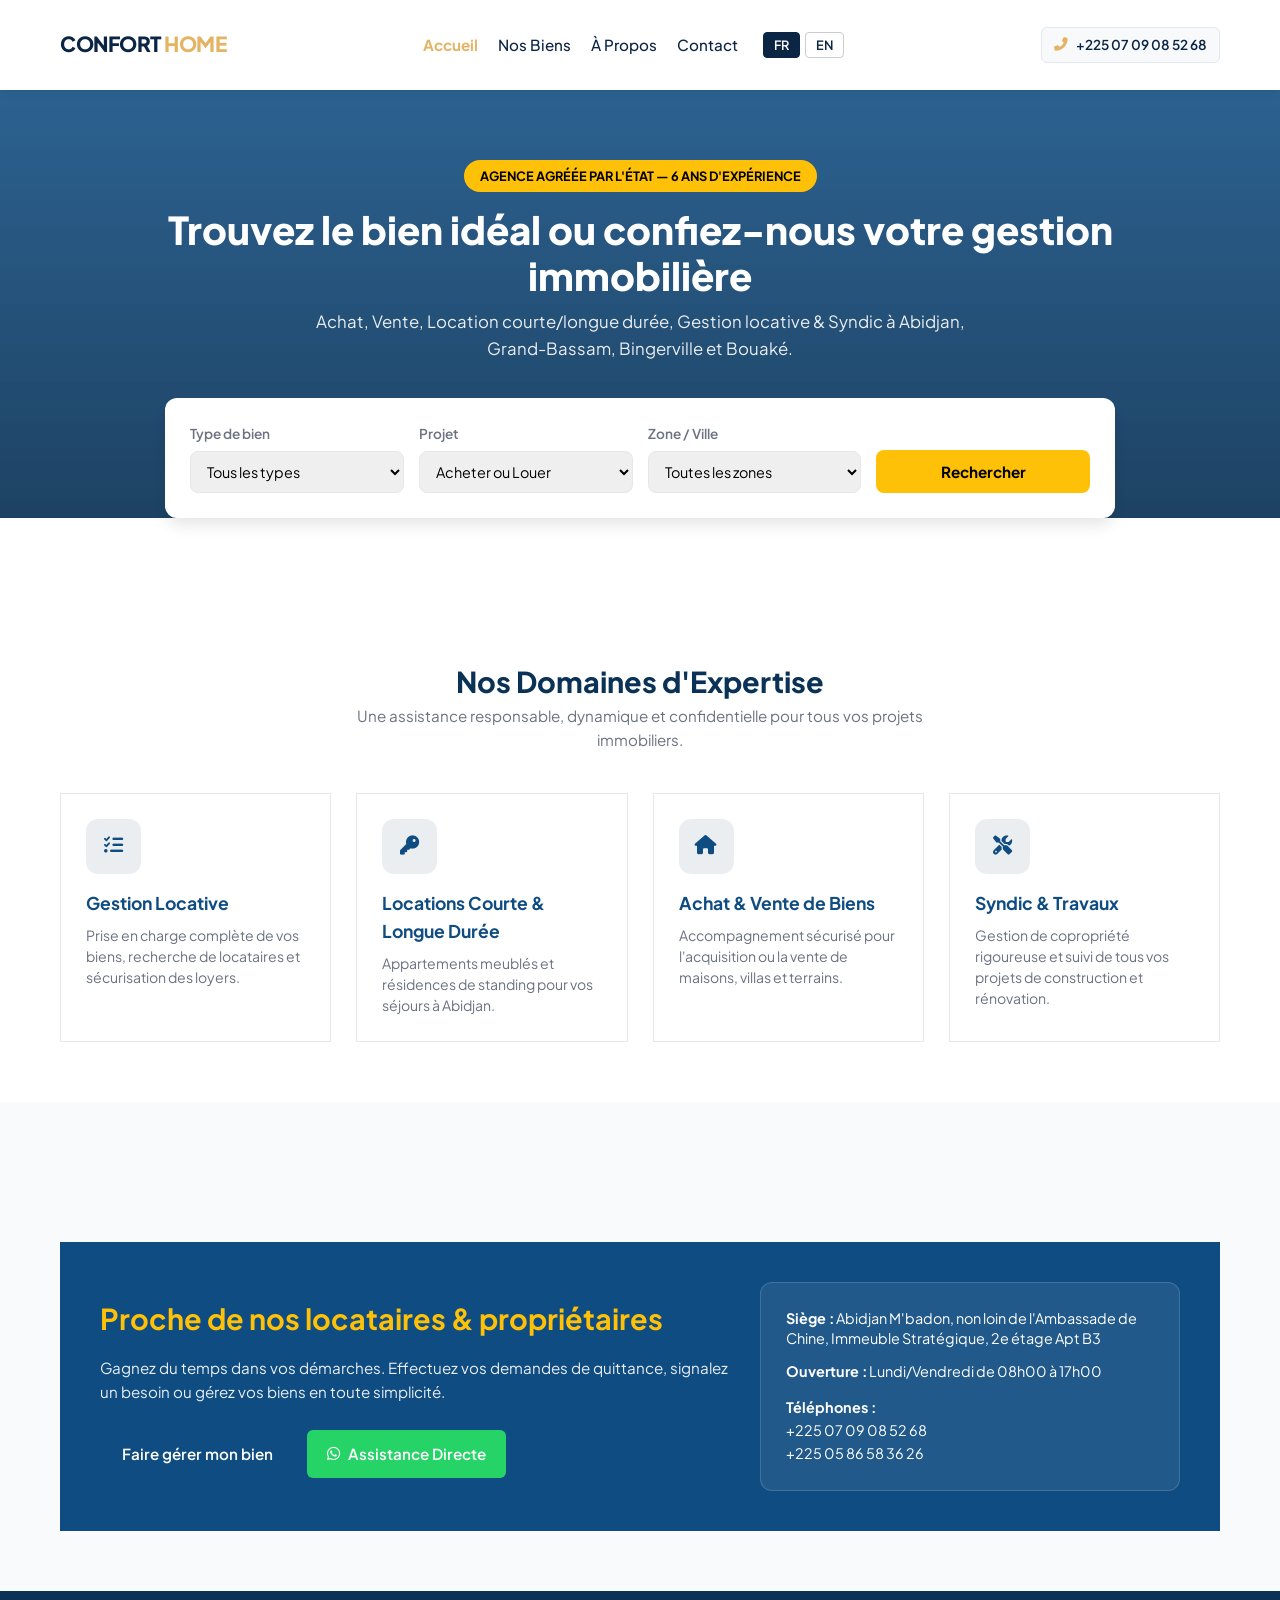
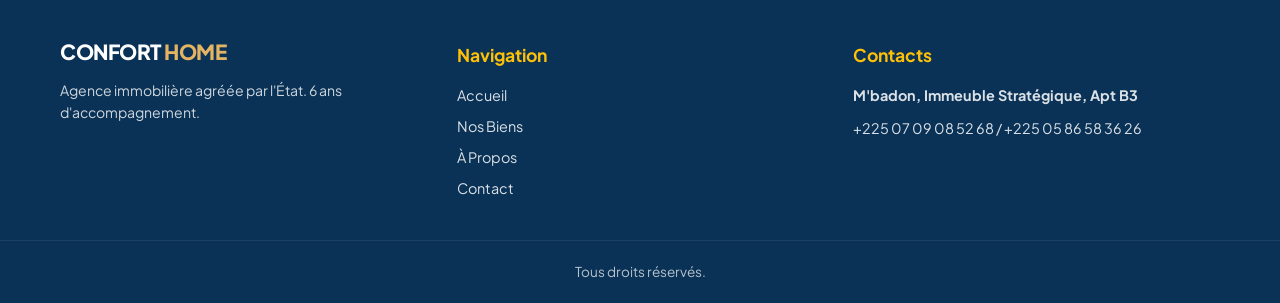
<file: index.html>
<!DOCTYPE html>
<html lang="fr">
<head>
    <meta charset="UTF-8">
    <meta name="viewport" content="width=device-width, initial-scale=1.0">
    <title>CONFORT HOME | Agence Immobilière Agréée par l'État à Abidjan</title>
    
    <!-- Google Fonts -->
    <link rel="preconnect" href="https://fonts.googleapis.com">
    <link rel="preconnect" href="https://fonts.gstatic.com" crossorigin>
    <link href="https://fonts.googleapis.com/css2?family=Plus+Jakarta+Sans:wght@400;500;600;700&display=swap" rel="stylesheet">
    
    <!-- Font Awesome Icons -->
    <link rel="stylesheet" href="https://cdnjs.cloudflare.com/ajax/libs/font-awesome/6.4.0/css/all.min.css">
    
    <!-- Styles CSS -->
    <link rel="stylesheet" href="style.css">
    
</head>
<body>


    <!-- NAVIGATION (HEADER) -->
    
    <header class="navbar">
    <div class="container nav-container">
        <!-- Logo -->
        <a href="index.html" class="logo">
            <span class="logo-blue">CONFORT</span> 
            <span class="logo-yellow">HOME</span>
        </a>

        <!-- Menu de navigation (Liens + Sélecteur de langue groupés pour mobile) -->
        <nav class="nav-menu" id="navMenu">
            <ul class="nav-links">
                <li><a href="index.html" data-i18n="nav-accueil" class="active">Accueil</a></li>
                <li><a href="biens.html" data-i18n="nav-biens">Nos Biens</a></li>
                <li><a href="A propos.html" data-i18n="nav-apropos">À Propos</a></li>
                <li><a href="contact.html" data-i18n="nav-contact">Contact</a></li>
            </ul>

            <!-- Sélecteur de langue intégré proprement dans le menu mobile -->
            <div class="lang-container">
                <button id="btn-fr" class="btn-lang active">FR</button>
                <button id="btn-en" class="btn-lang">EN</button>
            </div>
        </nav>

        <!-- Actions de droite (Téléphone + Bouton Hamburger) -->
        <div class="nav-actions">
            <a href="tel:+2250709085268" class="btn btn-phone" title="Appeler l'agence">
                <i class="fas fa-phone-alt"></i>
                <span class="phone-text">+225 07 09 08 52 68</span>
            </a>
            <button class="mobile-toggle" aria-label="Menu Mobile">
    <i class="fas fa-bars"></i>
</button>
        </div>
    </div>
</header>
    
    <!-- HERO SECTION  -->
    
    <section class="hero">
        <div class="container hero-content">
            <span class="badge-hero" data-i18n="hero-badge"><i class="fas fa-check-circle"></i> Agence Agréée par l'État — 6 ans d'expérience</span>
            
            <h1 data-i18n="hero-title">Trouvez le bien idéal ou confiez-nous votre gestion immobilière</h1>
            <p data-i18n="hero-subtitle">Achat, Vente, Location courte/longue durée, Gestion locative & Syndic à Abidjan, Grand-Bassam, Bingerville et Bouaké.</p>

            <!-- BARRE DE RECHERCHE -->
            <div class="search-box">
                <form action="biens.html" method="GET" class="search-form">
                    <div class="form-group">
                        <label for="search-type" data-i18n="search-type-label">Type de bien</label>
                        <select id="search-type" name="type">
                            <option value="" data-i18n="opt-all-types">Tous les types</option>
                            <option value="appartement" data-i18n="opt-apt">Appartement</option>
                            <option value="villa" data-i18n="opt-villa">Villa / Maison</option>
                            <option value="terrain" data-i18n="opt-terrain">Terrain</option>
                            <option value="bureau" data-i18n="opt-bureau">Bureau / Local commercial</option>
                        </select>
                    </div>

                    <div class="form-group">
                        <label for="search-status" data-i18n="search-status-label">Projet</label>
                        <select id="search-status" name="status">
                            <option value="" data-i18n="opt-buy-rent">Acheter ou Louer</option>
                            <option value="vente" data-i18n="opt-sale">Achat (Vente)</option>
                            <option value="location" data-i18n="opt-rent">Location</option>
                        </select>
                    </div>

                    <div class="form-group">
                        <label for="search-commune" data-i18n="search-zone-label">Zone / Ville</label>
                        <select id="search-commune" name="commune">
                            <option value="" data-i18n="opt-all-zones">Toutes les zones</option>
                            <option value="Cocody">Cocody</option>
                            <option value="Bingerville">Bingerville</option>
                            <option value="Grand-Bassam">Grand-Bassam</option>
                            <option value="Marcory">Marcory</option>
                            <option value="Bouaké">Bouaké</option>
                        </select>
                    </div>

                    <button type="submit" class="btn btn-primary btn-search" data-i18n="btn-search">
                        <i class="fas fa-search"></i> Rechercher
                    </button>
                </form>
            </div>
        </div>
    </section>

   
    <!-- SERVICES  -->
    
    <section class="section">
        <div class="container">
            <div style="text-align: center; max-width: 650px; margin: 0 auto 40px auto;">
                <h2 style="color: var(--primary-blue-dark); font-size: 1.8rem; font-weight: 750;" data-i18n="services-title">Nos Domaines d'Expertise</h2>
                <p style="color: var(--text-muted); font-size: 0.95rem;" data-i18n="services-subtitle">Une assistance responsable, dynamique et confidentielle pour tous vos projets immobiliers.</p>
            </div>

            <div style="display: grid; grid-template-columns: repeat(auto-fit, minmax(260px, 1fr)); gap: 25px;">
                <!-- Service 1 -->
                <div style="background: white; padding: 25px; border-radius: var(--border-radius); border: 1px solid var(--border-color);">
                    <div style="width: 55px; height: 55px; background: rgba(10, 37, 64, 0.08); color: var(--primary-blue); display: flex; align-items: center; justify-content: center; border-radius: 12px; margin-bottom: 15px; font-size: 1.2rem;">
                        <i class="fas fa-tasks"></i>
                    </div>
                    <h3 style="color: var(--primary-blue); font-size: 1.1rem; margin-bottom: 8px;" data-i18n="serv-1-title">Gestion Locative</h3>
                    <p style="color: var(--text-muted); font-size: 0.88rem; line-height: 1.5;" data-i18n="serv-1-desc">Prise en charge complète de vos biens, recherche de locataires et sécurisation des loyers.</p>
                </div>

                <!-- Service 2 -->
                <div style="background: white; padding: 25px; border-radius: var(--border-radius); border: 1px solid var(--border-color);">
                    <div style="width: 55px; height: 55px; background: rgba(10, 37, 64, 0.08); color: var(--primary-blue); display: flex; align-items: center; justify-content: center; border-radius: 12px; margin-bottom: 15px; font-size: 1.2rem;">
                        <i class="fas fa-key"></i>
                    </div>
                    <h3 style="color: var(--primary-blue); font-size: 1.1rem; margin-bottom: 8px;" data-i18n="serv-2-title">Locations Courte & Longue Durée</h3>
                    <p style="color: var(--text-muted); font-size: 0.88rem; line-height: 1.5;" data-i18n="serv-2-desc">Appartements meublés et résidences de standing pour vos séjours à Abidjan.</p>
                </div>

                <!-- Service 3 -->
                <div style="background: white; padding: 25px; border-radius: var(--border-radius); border: 1px solid var(--border-color);">
                    <div style="width: 55px; height: 55px; background: rgba(10, 37, 64, 0.08); color: var(--primary-blue); display: flex; align-items: center; justify-content: center; border-radius: 12px; margin-bottom: 15px; font-size: 1.2rem;">
                        <i class="fas fa-home"></i>
                    </div>
                    <h3 style="color: var(--primary-blue); font-size: 1.1rem; margin-bottom: 8px;" data-i18n="serv-3-title">Achat & Vente de Biens</h3>
                    <p style="color: var(--text-muted); font-size: 0.88rem; line-height: 1.5;" data-i18n="serv-3-desc">Accompagnement sécurisé pour l'acquisition ou la vente de maisons, villas et terrains.</p>
                </div>

                <!-- Service 4 -->
                <div style="background: white; padding: 25px; border-radius: var(--border-radius); border: 1px solid var(--border-color);">
                    <div style="width: 55px; height: 55px; background: rgba(10, 37, 64, 0.08); color: var(--primary-blue); display: flex; align-items: center; justify-content: center; border-radius: 12px; margin-bottom: 15px; font-size: 1.2rem;">
                        <i class="fas fa-tools"></i>
                    </div>
                    <h3 style="color: var(--primary-blue); font-size: 1.1rem; margin-bottom: 8px;" data-i18n="serv-4-title">Syndic & Travaux</h3>
                    <p style="color: var(--text-muted); font-size: 0.88rem; line-height: 1.5;" data-i18n="serv-4-desc">Gestion de copropriété rigoureuse et suivi de tous vos projets de construction et rénovation.</p>
                </div>
            </div>
        </div>
    </section>

    
    <!-- ESPACE GESTION / QUITTANCE -->
    
    <section class="section" style="background: #f8fafc;">
        <div class="container">
            <div class="gestion-grid-box" style="background: var(--primary-blue); color: white; padding: 40px; border-radius: var(--border-radius);">
                <!-- Colonne de gauche -->
                <div>
                    <h2 style="color: var(--accent-yellow); font-size: 1.8rem; margin-bottom: 15px;" data-i18n="gestion-title">Proche de nos locataires & propriétaires</h2>
                    <p style="opacity: 0.9; font-size: 0.95rem; line-height: 1.6; margin-bottom: 25px;" data-i18n="gestion-desc">Gagnez du temps dans vos démarches. Effectuez vos demandes de quittance, signalez un besoin ou gérez vos biens en toute simplicité.</p>
                    
                    <div style="display: flex; gap: 12px; flex-wrap: wrap;">
                        <a href="contact.html" class="btn btn-primary" data-i18n="btn-gestion">Faire gérer mon bien</a>
                        <a href="https://wa.me/2250709085268" target="_blank" class="btn btn-whatsapp" style="background: #25d366; color: white; display: flex; align-items: center; gap: 8px; padding: 10px 20px; border-radius: 6px; text-decoration: none; font-weight: 600;">
                            <i class="fab fa-whatsapp"></i> <span data-i18n="btn-whatsapp">Assistance Directe</span>
                        </a>
                    </div>
                </div>

                <!-- Colonne de droite -->
                <div style="background: rgba(255, 255, 255, 0.08); padding: 25px; border-radius: 12px; border: 1px solid rgba(255, 255, 255, 0.15);">
                    <p style="font-size: 0.9rem; margin-bottom: 12px; line-height: 1.4;">
                        <strong data-i18n="info-siege-label">Siège :</strong> <span data-i18n="info-siege-val">Abidjan M'badon, non loin de l'Ambassade de Chine, Immeuble Stratégique, 2e étage Apt B3</span>
                    </p>
                    <p style="font-size: 0.9rem; margin-bottom: 12px;">
                        <strong data-i18n="info-horaires-label">Ouverture :</strong> <span data-i18n="info-horaires-val">Lundi/Vendredi de 08h00 à 17h00</span>
                    </p>
                    <p style="font-size: 0.9rem;">
                        <strong data-i18n="info-phones-label">Téléphones :</strong><br>
                        +225 07 09 08 52 68<br>
                        +225 05 86 58 36 26
                    </p>
                </div>

            </div>
        </div>
    </section>

    
    <!-- FOOTER -->
    
    <footer id="contact" style="background: var(--primary-blue-dark); color: white; padding: 50px 0 20px 0;">
        <div class="container" style="display: grid; grid-template-columns: repeat(auto-fit, minmax(220px, 1fr)); gap: 30px;">
            <div>
                <a href="index.html" class="logo" style="display: inline-block; margin-bottom: 15px;">
                    <span style="color: white;">CONFORT</span> <span class="logo-yellow">HOME</span>
                </a>
                <p style="font-size: 0.88rem; opacity: 0.8;" data-i18n="footer-desc">Agence immobilière agréée par l'État. 6 ans d'accompagnement.</p>
            </div>

            <div>
                <h4 style="font-size: 1.1rem; margin-bottom: 15px; color: var(--accent-yellow);" data-i18n="footer-nav">Navigation</h4>
                <ul style="display: flex; flex-direction: column; gap: 8px; list-style: none; padding: 0; font-size: 0.9rem; opacity: 0.85;">
                    <li><a href="index.html" data-i18n="nav-accueil" style="color: white; text-decoration: none;">Accueil</a></li>
                    <li><a href="biens.html" data-i18n="nav-biens" style="color: white; text-decoration: none;">Nos Biens</a></li>
                    <li><a href="A propos.html" data-i18n="nav-apropos" style="color: white; text-decoration: none;">À Propos</a></li>
                    <li><a href="contact.html" data-i18n="nav-contact" style="color: white; text-decoration: none;">Contact</a></li>
                </ul>
            </div>

            <div>
                <h4 style="font-size: 1.1rem; margin-bottom: 15px; color: var(--accent-yellow);" data-i18n="footer-contacts">Contacts</h4>
                <p style="font-size: 0.9rem; opacity: 0.85; margin-bottom: 10px;">
                    <strong>M'badon, Immeuble Stratégique, Apt B3</strong>
                </p>
                <p style="font-size: 0.9rem; opacity: 0.85;">
                    +225 07 09 08 52 68 / +225 05 86 58 36 26
                </p>
            </div>
        </div>

        <div style="text-align: center; border-top: 1px solid rgba(255,255,255,0.1); margin-top: 40px; padding-top: 20px; font-size: 0.85rem; opacity: 0.7;">
            <p data-i18n="footer-rights">Tous droits réservés.</p>
        </div>
    </footer>

    <!-- Script de traduction -->
    <script src="translations.js"></script>
    
    <!-- Script principal du site (pour le menu mobile, animations, etc.) -->
    <script src="main.js"></script>
</body>
</html>
</file>
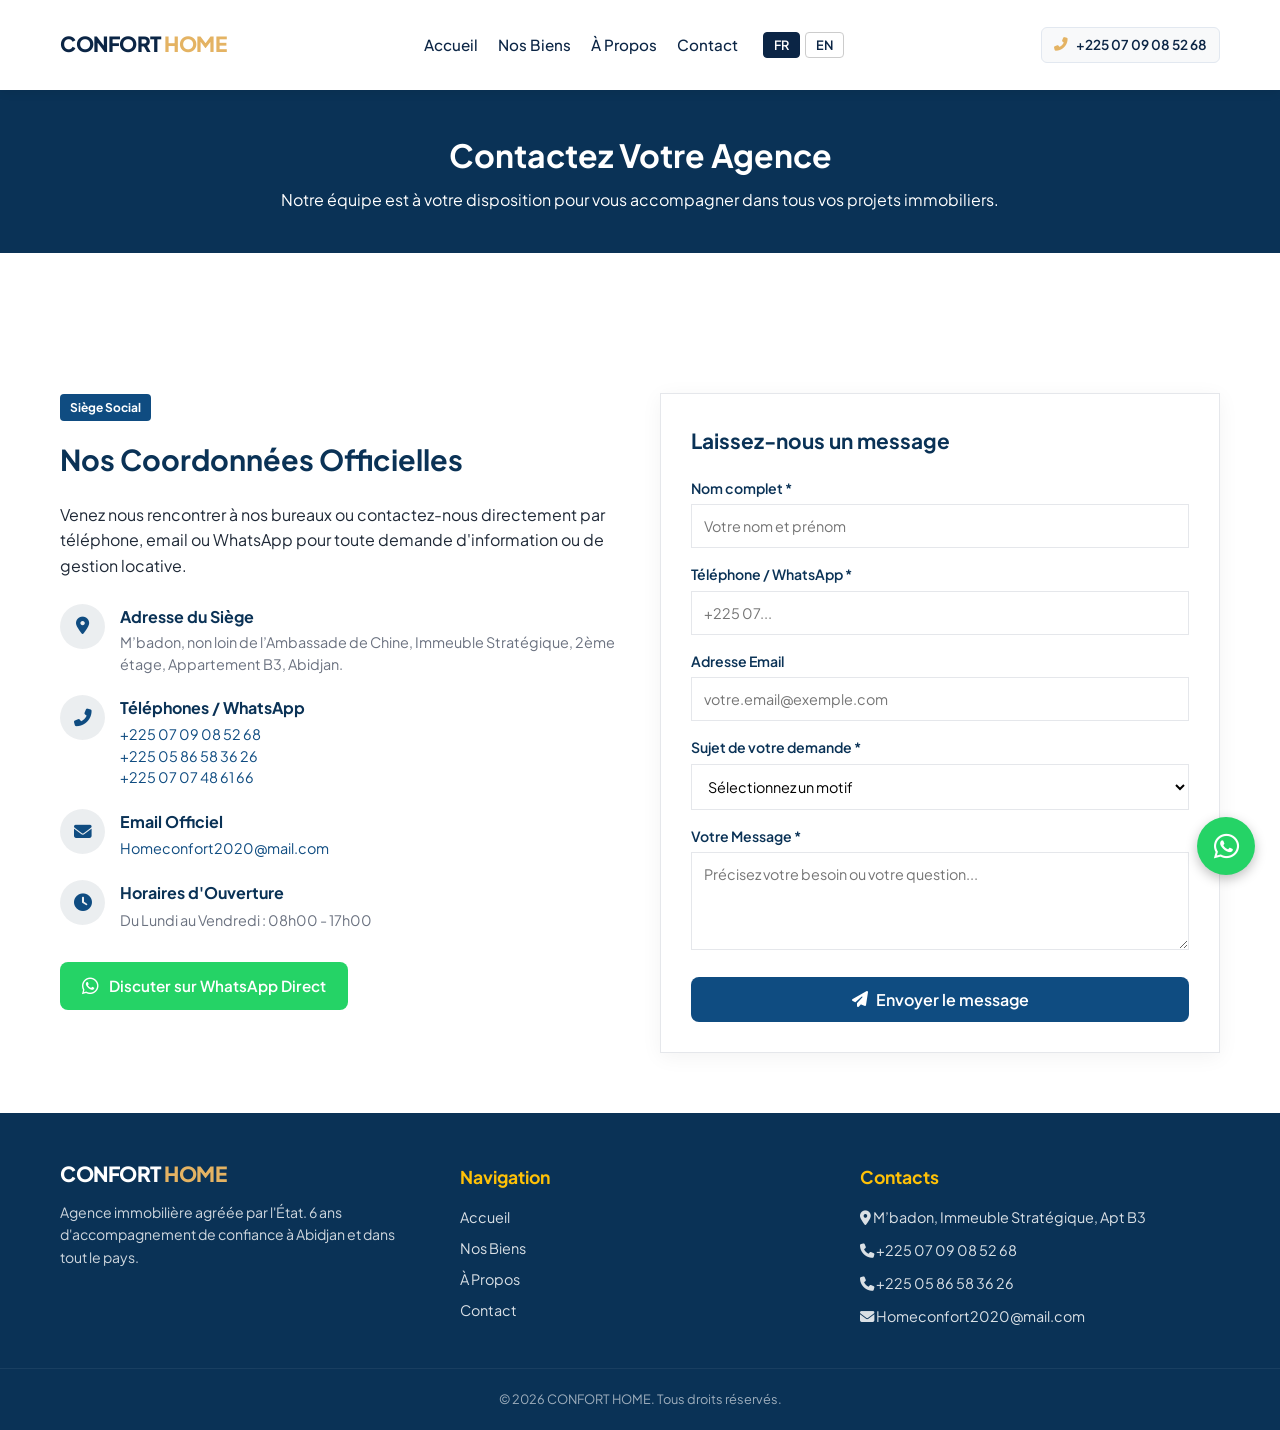
<file: contact.html>
<!DOCTYPE html>
<html lang="fr">
<head>
    <meta charset="UTF-8">
    <meta name="viewport" content="width=device-width, initial-scale=1.0">
    <title>Contactez-nous | CONFORT HOME</title>

    <!-- Google Fonts -->
    <link rel="preconnect" href="https://fonts.googleapis.com">
    <link rel="preconnect" href="https://fonts.gstatic.com" crossorigin>
    <link href="https://fonts.googleapis.com/css2?family=Plus+Jakarta+Sans:wght@400;500;600;700;800&display=swap" rel="stylesheet">

    <!-- Font Awesome Icons -->
    <link rel="stylesheet" href="https://cdnjs.cloudflare.com/ajax/libs/font-awesome/6.4.0/css/all.min.css">

    <!-- Styles CSS -->
    <link rel="stylesheet" href="style.css">
</head>
<body>

    <!--  NAVIGATION (HEADER) -->
    <header class="navbar">
    <div class="container nav-container">
        <!-- Logo -->
        <a href="index.html" class="logo">
            <span class="logo-blue">CONFORT</span> 
            <span class="logo-yellow">HOME</span>
        </a>

        <!-- Menu de navigation (Liens + Sélecteur de langue) -->
        <nav class="nav-menu" id="navMenu">
            <ul class="nav-links">
                <li><a href="index.html" data-i18n="nav-accueil">Accueil</a></li>
                <li><a href="biens.html" data-i18n="nav-biens">Nos Biens</a></li>
                <li><a href="A propos.html" data-i18n="nav-apropos">À Propos</a></li>
                <li><a href="contact.html" data-i18n="nav-contact">Contact</a></li>
            </ul>

            <div class="lang-container">
                <button id="btn-fr" class="btn-lang active">FR</button>
                <button id="btn-en" class="btn-lang">EN</button>
            </div>
        </nav>

        <!-- Actions de droite (Téléphone + Bouton Hamburger) -->
        <div class="nav-actions">
            <a href="tel:+2250709085268" class="btn btn-phone" title="Appeler l'agence">
                <i class="fas fa-phone-alt"></i>
                <span class="phone-text">+225 07 09 08 52 68</span>
            </a>
            <button class="mobile-toggle" aria-label="Menu Mobile">
    <i class="fas fa-bars"></i>
</button>
        </div>
    </div>
</header>

    <!-- BANNIÈRE DE PAGE  -->
    <section class="page-banner">
        <div class="container">
            <h1>Contactez Votre Agence</h1>
            <p>Notre équipe est à votre disposition pour vous accompagner dans tous vos projets immobiliers.</p>
        </div>
    </section>

    <!--  SECTION CONTACT-->
    <section class="section">
        <div class="container">
            <div style="display: grid; grid-template-columns: repeat(auto-fit, minmax(320px, 1fr)); gap: 40px;">
                
                <!-- COORDONNÉES ET INFOS SIÈGE -->
                <div>
                    <span class="tag tag-status" style="position: relative; top:0; left:0; margin-bottom: 15px; display: inline-block;">Siège Social</span>
                    <h2 style="color: var(--primary-blue-dark); font-size: 1.8rem; margin-bottom: 20px; font-weight: 700;">Nos Coordonnées Officielles</h2>
                    <p style="color: var(--text-color); line-height: 1.6; margin-bottom: 25px;">
                        Venez nous rencontrer à nos bureaux ou contactez-nous directement par téléphone, email ou WhatsApp pour toute demande d'information ou de gestion locative.
                    </p>

                    <div style="display: flex; flex-direction: column; gap: 20px; margin-bottom: 30px;">
                        
                        <div style="display: flex; gap: 15px; align-items: flex-start;">
                            <div style="width: 45px; height: 45px; background: rgba(10, 37, 64, 0.08); color: var(--primary-blue); border-radius: 50%; display: flex; align-items: center; justify-content: center; font-size: 1.1rem; flex-shrink: 0;">
                                <i class="fas fa-map-marker-alt"></i>
                            </div>
                            <div>
                                <h4 style="color: var(--primary-blue-dark); font-size: 1rem; margin-bottom: 3px;">Adresse du Siège</h4>
                                <p style="color: var(--text-muted); font-size: 0.9rem; line-height: 1.5;">
                                    M’badon, non loin de l’Ambassade de Chine, Immeuble Stratégique, 2ème étage, Appartement B3, Abidjan.
                                </p>
                            </div>
                        </div>

                        <div style="display: flex; gap: 15px; align-items: flex-start;">
                            <div style="width: 45px; height: 45px; background: rgba(10, 37, 64, 0.08); color: var(--primary-blue); border-radius: 50%; display: flex; align-items: center; justify-content: center; font-size: 1.1rem; flex-shrink: 0;">
                                <i class="fas fa-phone-alt"></i>
                            </div>
                            <div>
                                <h4 style="color: var(--primary-blue-dark); font-size: 1rem; margin-bottom: 3px;">Téléphones / WhatsApp</h4>
                                <p style="color: var(--text-muted); font-size: 0.9rem; line-height: 1.5;">
                                    <a href="tel:+2250709085268" style="color: var(--primary-blue);">+225 07 09 08 52 68</a><br>
                                    <a href="tel:+2250586583626" style="color: var(--primary-blue);">+225 05 86 58 36 26</a><br>
                                    <a href="tel:+2250707486166" style="color: var(--primary-blue);">+225 07 07 48 61 66</a>
                                </p>
                            </div>
                        </div>

                        <div style="display: flex; gap: 15px; align-items: flex-start;">
                            <div style="width: 45px; height: 45px; background: rgba(10, 37, 64, 0.08); color: var(--primary-blue); border-radius: 50%; display: flex; align-items: center; justify-content: center; font-size: 1.1rem; flex-shrink: 0;">
                                <i class="fas fa-envelope"></i>
                            </div>
                            <div>
                                <h4 style="color: var(--primary-blue-dark); font-size: 1rem; margin-bottom: 3px;">Email Officiel</h4>
                                <p style="color: var(--text-muted); font-size: 0.9rem;">
                                    <a href="mailto:Homeconfort2020@mail.com" style="color: var(--primary-blue);">Homeconfort2020@mail.com</a>
                                </p>
                            </div>
                        </div>

                        <div style="display: flex; gap: 15px; align-items: flex-start;">
                            <div style="width: 45px; height: 45px; background: rgba(10, 37, 64, 0.08); color: var(--primary-blue); border-radius: 50%; display: flex; align-items: center; justify-content: center; font-size: 1.1rem; flex-shrink: 0;">
                                <i class="fas fa-clock"></i>
                            </div>
                            <div>
                                <h4 style="color: var(--primary-blue-dark); font-size: 1rem; margin-bottom: 3px;">Horaires d'Ouverture</h4>
                                <p style="color: var(--text-muted); font-size: 0.9rem;">
                                    Du Lundi au Vendredi : 08h00 - 17h00
                                </p>
                            </div>
                        </div>

                    </div>

                    <a href="https://wa.me/2250709085268?text=Bonjour%20CONFORT%20HOME,%20je%20souhaite%20prendre%20contact%20avec%20un%20conseiller." target="_blank" class="btn" style="background: #25D366; color: white; display: inline-flex; align-items: center; gap: 10px;">
                        <i class="fab fa-whatsapp" style="font-size: 1.2rem;"></i> Discuter sur WhatsApp Direct
                    </a>
                </div>

                <!-- FORMULAIRE DE CONTACT -->
                <div style="background: white; padding: 30px; border-radius: var(--border-radius); border: 1px solid var(--border-color); box-shadow: 0 4px 20px rgba(0,0,0,0.05);">
                    <h3 style="color: var(--primary-blue-dark); font-size: 1.3rem; margin-bottom: 20px; font-weight: 700;">Laissez-nous un message</h3>
                    
                    <form id="contactForm" onsubmit="alert('Votre message a bien été envoyé à CONFORT HOME ! Notre équipe vous recontactera sous peu.'); return false;">
                        <div style="margin-bottom: 15px;">
                            <label style="display: block; font-size: 0.88rem; font-weight: 600; margin-bottom: 5px; color: var(--primary-blue-dark);">Nom complet *</label>
                            <input type="text" required placeholder="Votre nom et prénom" style="width: 100%; padding: 12px; border: 1px solid var(--border-color); border-radius: var(--border-radius-sm); font-size: 0.9rem;">
                        </div>

                        <div style="margin-bottom: 15px;">
                            <label style="display: block; font-size: 0.88rem; font-weight: 600; margin-bottom: 5px; color: var(--primary-blue-dark);">Téléphone / WhatsApp *</label>
                            <input type="tel" required placeholder="+225 07..." style="width: 100%; padding: 12px; border: 1px solid var(--border-color); border-radius: var(--border-radius-sm); font-size: 0.9rem;">
                        </div>

                        <div style="margin-bottom: 15px;">
                            <label style="display: block; font-size: 0.88rem; font-weight: 600; margin-bottom: 5px; color: var(--primary-blue-dark);">Adresse Email</label>
                            <input type="email" placeholder="votre.email@exemple.com" style="width: 100%; padding: 12px; border: 1px solid var(--border-color); border-radius: var(--border-radius-sm); font-size: 0.9rem;">
                        </div>

                        <div style="margin-bottom: 15px;">
                            <label style="display: block; font-size: 0.88rem; font-weight: 600; margin-bottom: 5px; color: var(--primary-blue-dark);">Sujet de votre demande *</label>
                            <select required style="width: 100%; padding: 12px; border: 1px solid var(--border-color); border-radius: var(--border-radius-sm); font-size: 0.9rem; background: white;">
                                <option value="">Sélectionnez un motif</option>
                                <option value="gestion">Confier la gestion de mon bien</option>
                                <option value="location">Demande de location (courte ou longue durée)</option>
                                <option value="achat">Achat de maison ou terrain</option>
                                <option value="quittance">Demande de quittance / Suivi locataire</option>
                                <option value="syndic">Syndic de copropriété ou travaux</option>
                                <option value="autre">Autre renseignement</option>
                            </select>
                        </div>

                        <div style="margin-bottom: 20px;">
                            <label style="display: block; font-size: 0.88rem; font-weight: 600; margin-bottom: 5px; color: var(--primary-blue-dark);">Votre Message *</label>
                            <textarea required rows="4" placeholder="Précisez votre besoin ou votre question..." style="width: 100%; padding: 12px; border: 1px solid var(--border-color); border-radius: var(--border-radius-sm); font-size: 0.9rem; font-family: inherit;"></textarea>
                        </div>

                        <button type="submit" class="btn btn-primary" style="width: 100%; font-size: 1rem; padding: 12px;">
                            <i class="fas fa-paper-plane"></i> Envoyer le message
                        </button>
                    </form>
                </div>

            </div>
        </div>
    </section>

    <!--  BOUTON FLOTTANT WHATSAPP -->
    <a href="https://wa.me/2250709085268?text=Bonjour%20CONFORT%20HOME,%20j'ai%20une%20question." target="_blank" class="whatsapp-float" aria-label="Contactez-nous sur WhatsApp">
        <i class="fab fa-whatsapp"></i>
    </a>

    <!--FOOTER-->
    <footer id="contact" style="background: var(--primary-blue-dark); color: white; padding: 50px 0 20px 0;">
        <div class="container" style="display: grid; grid-template-columns: repeat(auto-fit, minmax(220px, 1fr)); gap: 40px; margin-bottom: 40px;">
            <div>
                <a href="index.html" class="logo" style="display: inline-block; margin-bottom: 15px;">
                    <span style="color: white;">CONFORT</span> <span class="logo-yellow">HOME</span>
                </a>
                <p style="font-size: 0.88rem; opacity: 0.8;">Agence immobilière agréée par l'État. 6 ans d'accompagnement de confiance à Abidjan et dans tout le pays.</p>
            </div>

            <div>
                <h4 style="font-size: 1.1rem; margin-bottom: 15px; color: var(--accent-yellow);">Navigation</h4>
                <ul style="display: flex; flex-direction: column; gap: 8px; font-size: 0.9rem; opacity: 0.85;">
                    <li><a href="index.html">Accueil</a></li>
                    <li><a href="biens.html">Nos Biens</a></li>
                    <li><a href="a-propos.html">À Propos</a></li>
                    <li><a href="contact.html">Contact</a></li>
                </ul>
            </div>

            <div>
                <h4 style="font-size: 1.1rem; margin-bottom: 15px; color: var(--accent-yellow);">Contacts</h4>
                <ul style="display: flex; flex-direction: column; gap: 10px; font-size: 0.9rem; opacity: 0.85;">
                    <li><i class="fas fa-map-marker-alt"></i> M’badon, Immeuble Stratégique, Apt B3</li>
                    <li><i class="fas fa-phone"></i> +225 07 09 08 52 68</li>
                    <li><i class="fas fa-phone"></i> +225 05 86 58 36 26</li>
                    <li><i class="fas fa-envelope"></i> Homeconfort2020@mail.com</li>
                </ul>
            </div>
        </div>

        <div style="border-top: 1px solid rgba(255,255,255,0.1); padding-top: 20px; text-align: center; font-size: 0.8rem; opacity: 0.6;">
            &copy; 2026 CONFORT HOME. Tous droits réservés.
        </div>
    </footer>

    <!-- Fichier JS -->
    <script src="main.js"></script>
</body>
</html>
</file>
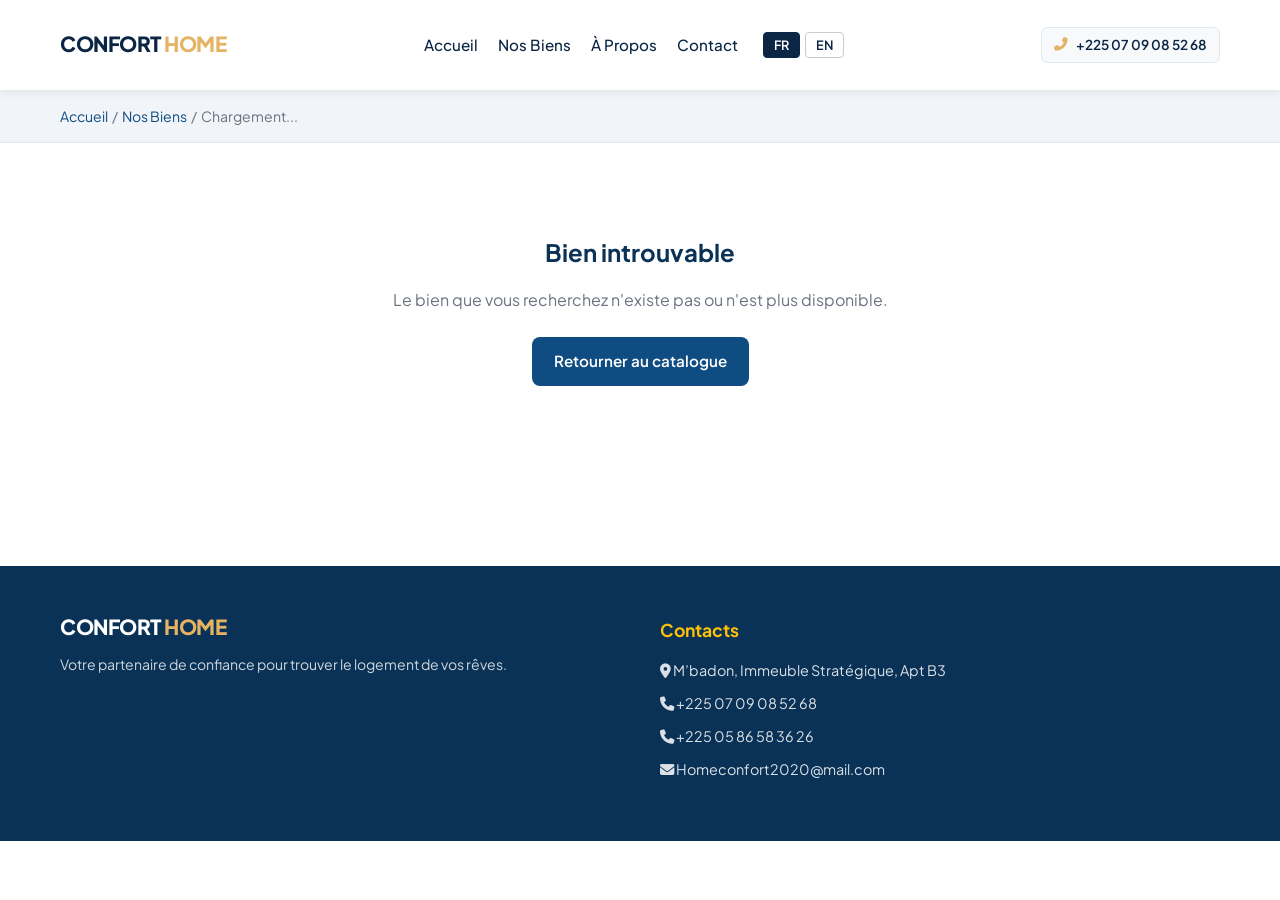
<file: detail.html>
<!DOCTYPE html>
<html lang="fr">
<head>
    <meta charset="UTF-8">
    <meta name="viewport" content="width=device-width, initial-scale=1.0">
    <title>Détails du bien | CONFORT HOME</title>

    <link rel="preconnect" href="https://fonts.googleapis.com">
    <link rel="preconnect" href="https://fonts.gstatic.com" crossorigin>
    <link href="https://fonts.googleapis.com/css2?family=Plus+Jakarta+Sans:wght@400;500;600;700;800&display=swap" rel="stylesheet">
    <link rel="stylesheet" href="https://cdnjs.cloudflare.com/ajax/libs/font-awesome/6.4.0/css/all.min.css">
    <link rel="stylesheet" href="style.css">
</head>
<body>

    <!-- NAVIGATION -->
    <header class="navbar">
    <div class="container nav-container">
        <!-- Logo -->
        <a href="index.html" class="logo">
            <span class="logo-blue">CONFORT</span> 
            <span class="logo-yellow">HOME</span>
        </a>

        <!-- Menu de navigation (Liens + Sélecteur de langue) -->
        <nav class="nav-menu" id="navMenu">
            <ul class="nav-links">
                <li><a href="index.html" data-i18n="nav-accueil">Accueil</a></li>
                <li><a href="biens.html" data-i18n="nav-biens">Nos Biens</a></li>
                <li><a href="A propos.html" data-i18n="nav-apropos">À Propos</a></li>
                <li><a href="contact.html" data-i18n="nav-contact">Contact</a></li>
            </ul>

            <div class="lang-container">
                <button id="btn-fr" class="btn-lang active">FR</button>
                <button id="btn-en" class="btn-lang">EN</button>
            </div>
        </nav>

        <!-- Actions de droite (Téléphone + Bouton Hamburger) -->
        <div class="nav-actions">
            <a href="tel:+2250709085268" class="btn btn-phone" title="Appeler l'agence">
                <i class="fas fa-phone-alt"></i>
                <span class="phone-text">+225 07 09 08 52 68</span>
            </a>
            <button class="mobile-toggle" aria-label="Menu Mobile">
    <i class="fas fa-bars"></i>
</button>
        </div>
    </div>
</header>

    <!-- BREADCRUMB -->
    <div style="background: #f1f5f9; padding: 15px 0; border-bottom: 1px solid #e2e8f0;">
        <div class="container" style="font-size: 0.88rem; color: var(--text-muted);">
            <a href="index.html" style="color: var(--primary-blue);">Accueil</a> &nbsp;/&nbsp; 
            <a href="biens.html" style="color: var(--primary-blue);">Nos Biens</a> &nbsp;/&nbsp; 
            <span id="breadcrumb-titre">Chargement...</span>
        </div>
    </div>

    <!-- SECTION DETAILS -->
    <section class="section" style="padding-top: 30px;">
        <div class="container">
            
            <div style="display: flex; justify-content: space-between; align-items: flex-start; flex-wrap: wrap; gap: 15px; margin-bottom: 25px;">
                <div>
                    <div style="margin-bottom: 8px;">
                        <span class="tag tag-status" id="detail-statut" style="position: relative; top: 0; left: 0;">-</span>
                        <span class="tag tag-type" id="detail-type" style="position: relative; top: 0; left: 0; background: #e2e8f0; color: var(--text-color);">-</span>
                    </div>
                    <h1 id="detail-titre" style="color: var(--primary-blue-dark); font-size: 1.8rem; font-weight: 700;">Chargement...</h1>
                    <p id="detail-localisation" style="color: var(--text-muted); font-size: 1rem; margin-top: 5px;">-</p>
                </div>
                <div>
                    <div id="detail-prix" style="font-size: 2rem; font-weight: 800; color: var(--primary-blue);">-</div>
                </div>
            </div>

            <!-- GALERIE PHOTOS -->
            <!-- GALERIE / IMAGE PRINCIPALE -->
          <div class="container" style="margin-top: 30px; margin-bottom: 30px;">
           <div style="border-radius: var(--border-radius); overflow: hidden; box-shadow: 0 4px 20px rgba(0,0,0,0.08); max-height: 500px;">
            <img id="img-main" src="" alt="Visuel du bien" style="width: 100%; height: 100%; object-fit: cover;">
          </div>
          </div>
            <div class="detail-grid-box">
                <div>
                    <!-- SPÉCIFICATIONS -->
                    <div style="background: white; padding: 25px; border-radius: var(--border-radius); border: 1px solid var(--border-color); margin-bottom: 30px; display: grid; grid-template-columns: repeat(auto-fit, minmax(120px, 1fr)); gap: 20px; text-align: center;">
                        <div>
                            <i class="fas fa-bed" style="font-size: 1.5rem; color: var(--primary-blue); margin-bottom: 8px;"></i>
                            <div style="font-weight: 700;"><span id="detail-chambres">-</span> Chambres</div>
                        </div>
                        <div>
                            <i class="fas fa-bath" style="font-size: 1.5rem; color: var(--primary-blue); margin-bottom: 8px;"></i>
                            <div style="font-weight: 700;"><span id="detail-salles">-</span> SdB</div>
                        </div>
                        <div>
                            <i class="fas fa-ruler-combined" style="font-size: 1.5rem; color: var(--primary-blue); margin-bottom: 8px;"></i>
                            <div style="font-weight: 700;" id="detail-superficie">-</div>
                        </div>
                        <div>
                            <i class="fas fa-car" style="font-size: 1.5rem; color: var(--primary-blue); margin-bottom: 8px;"></i>
                            <div style="font-weight: 700;"><span id="detail-garages">-</span> Garages</div>
                        </div>
                    </div>

                    <!-- DESCRIPTION -->
                    <div style="background: white; padding: 30px; border-radius: var(--border-radius); border: 1px solid var(--border-color); margin-bottom: 30px;">
                        <h2 style="color: var(--primary-blue); font-size: 1.3rem; margin-bottom: 15px; border-bottom: 2px solid var(--accent-yellow); padding-bottom: 8px; display: inline-block;">Description du bien</h2>
                        <p id="detail-description" style="line-height: 1.7; color: var(--text-color);">-</p>
                    </div>

                    <!-- ÉQUIPEMENTS -->
                    <div style="background: white; padding: 30px; border-radius: var(--border-radius); border: 1px solid var(--border-color);">
                        <h2 style="color: var(--primary-blue); font-size: 1.3rem; margin-bottom: 20px; border-bottom: 2px solid var(--accent-yellow); padding-bottom: 8px; display: inline-block;">Équipements & Prestations</h2>
                        <div id="detail-equipements" style="display: grid; grid-template-columns: repeat(auto-fit, minmax(200px, 1fr)); gap: 15px;"></div>
                    </div>
                </div>

                <!-- SIDEBAR CONTACT -->
                <aside>
                    <div style="background: white; padding: 25px; border-radius: var(--border-radius); border: 1px solid var(--border-color); position: sticky; top: 100px;">
                        <h3 style="color: var(--primary-blue); margin-bottom: 15px; font-size: 1.2rem;">Intéressé par ce bien ?</h3>
                        <form action="#" method="POST" style="display: flex; flex-direction: column; gap: 15px;">
                            <div class="form-group">
                                <label for="nom">Nom complet</label>
                                <input type="text" id="nom" name="nom" placeholder="Votre nom" required>
                            </div>
                            <div class="form-group">
                                <label for="telephone">Téléphone / WhatsApp</label>
                                <input type="tel" id="telephone" name="telephone" placeholder="+225 07..." required>
                            </div>
                            <div class="form-group">
                                <label for="message">Message</label>
                                <textarea id="message" name="message" rows="3" required></textarea>
                            </div>
                            <button type="submit" class="btn btn-primary" style="width: 100%;">
                                Envoyer une demande
                            </button>
                        </form>

                        <hr style="margin: 20px 0; border: none; border-top: 1px solid var(--border-color);">

                        <a id="btn-whatsapp-detail" href="#" target="_blank" class="btn" style="background: #25D366; color: white; width: 100%; text-align: center; font-weight: 600;">
                            <i class="fab fa-whatsapp"></i> Écrire sur WhatsApp
                        </a>
                    </div>
                </aside>
            </div>
        </div>
    </section>

    <!-- FOOTER -->
    <footer id="contact" style="background: var(--primary-blue-dark); color: white; padding: 50px 0 20px 0; margin-top: 60px;">
        <div class="container" style="display: grid; grid-template-columns: repeat(auto-fit, minmax(220px, 1fr)); gap: 40px; margin-bottom: 40px;">
            <div>
                <a href="index.html" class="logo" style="display: inline-block; margin-bottom: 15px;">
                    <span style="color: white;">CONFORT</span> <span class="logo-yellow">HOME</span>
                </a>
                <p style="font-size: 0.88rem; opacity: 0.8;">Votre partenaire de confiance pour trouver le logement de vos rêves.</p>
            </div>
            <div>
                <h4 style="font-size: 1.1rem; margin-bottom: 15px; color: var(--accent-yellow);">Contacts</h4>
                <ul style="display: flex; flex-direction: column; gap: 10px; font-size: 0.9rem; opacity: 0.85;">
                    <li><i class="fas fa-map-marker-alt"></i> M’badon, Immeuble Stratégique, Apt B3</li>
                    <li><i class="fas fa-phone"></i> +225 07 09 08 52 68</li>
                    <li><i class="fas fa-phone"></i> +225 05 86 58 36 26</li>
                    <li><i class="fas fa-envelope"></i> Homeconfort2020@mail.com</li>
                </ul>
            </div>
        </div>
    </footer>

    <!-- INCLUSION DES SCRIPTS JS -->
    <script src="data.js"></script>
    <script src="detail.js"></script>
    <script src="main.js"></script>
</body>
</html>
</file>
<file: style.css>
/*CHARTE GRAPHIQUE & VARIABLES (CONFORT HOME)*/
:root {
    /* Couleurs principales */
    --primary-blue: #0F4C81;         /* Bleu Institutionnel */
    --primary-blue-dark: #0A3256;    /* Bleu Foncé (Footer / Bannières) */
    --accent-yellow: #FFC107;        /* Jaune Dynamique */
    --accent-yellow-hover: #E0A800;

    /* Couleurs neutres */
    --text-dark: #1F2937;
    --text-muted: #6B7280;
    --bg-light: #F9FAFB;
    --bg-white: #FFFFFF;
    --border-color: #E5E7EB;

    /* Formes & Ombres */
    --radius-sm: 8px;
    --radius-md: 12px;
    --radius-lg: 20px;
    --shadow-sm: 0 2px 4px rgba(0, 0, 0, 0.05);
    --shadow-md: 0 10px 15px -3px rgba(0, 0, 0, 0.1);

    /* Transitions */
    --transition: all 0.3s ease;
}

* {
    margin: 0;
    padding: 0;
    box-sizing: border-box;
    font-family: 'Plus Jakarta Sans', -apple-system, BlinkMacSystemFont, sans-serif;
}

body {
    background-color: var(--bg-white);
    color: var(--text-dark);
    line-height: 1.6;
    overflow-x: hidden;
}

a {
    text-decoration: none;
    color: inherit;
}

ul {
    list-style: none;
}

img {
    max-width: 100%;
    height: auto;
    display: block;
}

.container {
    max-width: 1200px;
    margin: 0 auto;
    padding: 0 20px;
}

/* 
 outils (Boutons, Badges, Tags)
    */
.logo {
    font-size: 1.5rem;
    font-weight: 800;
    letter-spacing: -0.5px;
}
.logo-blue { color: var(--primary-blue); }
.logo-yellow { color: var(--accent-yellow); }

.btn {
    display: inline-flex;
    align-items: center;
    justify-content: center;
    gap: 8px;
    padding: 12px 22px;
    border-radius: var(--radius-sm);
    font-weight: 600;
    font-size: 0.95rem;
    cursor: pointer;
    border: none;
    transition: var(--transition);
}

.btn-primary {
    background-color: var(--primary-blue);
    color: var(--bg-white);
}
.btn-primary:hover {
    background-color: var(--primary-blue-dark);
}

.btn-yellow {
    background-color: var(--accent-yellow);
    color: #000;
}
.btn-yellow:hover {
    background-color: var(--accent-yellow-hover);
}

.btn-outline {
    border: 1px solid var(--border-color);
    color: var(--text-dark);
    background: transparent;
}
.btn-outline:hover {
    border-color: var(--primary-blue);
    color: var(--primary-blue);
}

.btn-phone {
    background-color: var(--bg-light);
    color: var(--primary-blue);
    font-size: 0.85rem;
}

.btn-whatsapp-sm {
    background-color: #25D366;
    color: white;
    padding: 8px 14px;
    font-size: 0.85rem;
    border-radius: var(--radius-sm);
}

.badge-hero {
    background-color: var(--accent-yellow);
    color: #000;
    padding: 6px 16px;
    border-radius: 50px;
    font-size: 0.8rem;
    font-weight: 700;
    text-transform: uppercase;
    display: inline-block;
}

.tag {
    position: absolute;
    padding: 4px 10px;
    border-radius: 4px;
    font-size: 0.75rem;
    font-weight: 700;
}
.tag-status { top: 12px; left: 12px; background: var(--primary-blue); color: white; }
.tag-type { top: 12px; right: 12px; background: rgba(0, 0, 0, 0.65); color: white; }

/*NAVIGATION (HEADER) */
.navbar {
    background: white;
    box-shadow: var(--shadow-sm);
    position: sticky;
    top: 0;
    z-index: 1000;
    padding: 15px 0;
}

.nav-container {
    display: flex;
    justify-content: space-between;
    align-items: center;
}

.nav-menu {
    display: flex;
    gap: 25px;
}

.nav-menu a {
    font-weight: 500;
    transition: var(--transition);
}

.nav-menu a:hover, .nav-menu a.active {
    color: var(--primary-blue);
    font-weight: 700;
}

.nav-actions {
    display: flex;
    align-items: center;
    gap: 15px;
}

.mobile-toggle {
    display: none;
    background: none;
    border: none;
    font-size: 1.5rem;
    cursor: pointer;
    color: var(--text-dark);
}

/* HERO SECTION & MOTEUR DE RECHERCHE*/
.hero {
    background: linear-gradient(rgba(15, 76, 129, 0.88), rgba(10, 50, 86, 0.92)), 
                url('https://images.unsplash.com/photo-1600585154340-be6161a56a0c?auto=format&fit=crop&w=1600&q=80');
    background-size: cover;
    background-position: center;
    color: white;
    padding: 70px 0 110px 0;
    text-align: center;
}

.hero h1 {
    font-size: 2.4rem;
    font-weight: 800;
    margin: 15px 0 10px 0;
    line-height: 1.2;
}

.hero p {
    font-size: 1.05rem;
    opacity: 0.9;
    max-width: 650px;
    margin: 0 auto;
}

.search-box {
    background: white;
    border-radius: var(--radius-md);
    padding: 25px;
    max-width: 950px;
    margin: 35px auto -110px auto;
    box-shadow: var(--shadow-md);
    color: var(--text-dark);
}

.search-tabs {
    display: flex;
    gap: 10px;
    margin-bottom: 20px;
}

.tab-btn {
    padding: 8px 20px;
    border: none;
    background: var(--bg-light);
    border-radius: var(--radius-sm);
    font-weight: 600;
    cursor: pointer;
    color: var(--text-muted);
}

.tab-btn.active {
    background: var(--primary-blue);
    color: white;
}

.search-form {
    display: grid;
    grid-template-columns: repeat(auto-fit, minmax(200px, 1fr));
    gap: 15px;
    align-items: end;
}

.form-group {
    display: flex;
    flex-direction: column;
    text-align: left;
}

.form-group label {
    font-size: 0.85rem;
    font-weight: 600;
    margin-bottom: 6px;
    color: var(--text-muted);
}

.form-group select, 
.form-group input {
    padding: 10px 12px;
    border: 1px solid var(--border-color);
    border-radius: var(--radius-sm);
    outline: none;
    font-size: 0.9rem;
    width: 100%;
}

.btn-search {
    background-color: var(--accent-yellow);
    color: #000;
    width: 100%;
    font-weight: 700;
}
.btn-search:hover { background-color: var(--accent-yellow-hover); }

/*  SECTIONS DE CONTENU & GRILLE DE BIENS*/
.section {
    padding: 140px 0 60px 0;
}
.bg-light { background-color: var(--bg-light); }

.section-header {
    display: flex;
    justify-content: space-between;
    align-items: flex-end;
    margin-bottom: 35px;
}

.section-header h2 {
    font-size: 1.8rem;
    color: var(--primary-blue);
}

.grid-properties {
    display: grid;
    grid-template-columns: repeat(auto-fill, minmax(310px, 1fr));
    gap: 25px;
}

.property-card {
    background: white;
    border-radius: var(--radius-md);
    overflow: hidden;
    box-shadow: var(--shadow-sm);
    border: 1px solid var(--border-color);
    transition: var(--transition);
}

.property-card:hover {
    transform: translateY(-4px);
    box-shadow: var(--shadow-md);
}

.property-image {
    position: relative;
    height: 210px;
}
.property-image img {
    width: 100%;
    height: 100%;
    object-fit: cover;
}

.property-body { padding: 20px; }
.property-price { font-size: 1.3rem; font-weight: 800; color: var(--primary-blue); }
.property-price span { font-size: 0.85rem; color: var(--text-muted); font-weight: 400; }
.property-title { font-size: 1.1rem; margin: 6px 0; font-weight: 700; }
.property-location { color: var(--text-muted); font-size: 0.85rem; margin-bottom: 15px; }

.property-specs {
    display: flex;
    justify-content: space-between;
    font-size: 0.8rem;
    padding: 12px 0;
    border-top: 1px solid var(--border-color);
    border-bottom: 1px solid var(--border-color);
    margin-bottom: 15px;
    color: var(--text-dark);
}

.property-actions {
    display: flex;
    justify-content: space-between;
    align-items: center;
}

/* PAGE CATALOGUE (`biens.html`) */
.page-banner {
    background: var(--primary-blue-dark);
    color: white;
    padding: 40px 0;
    text-align: center;
}
.page-banner h1 { font-size: 2rem; margin-bottom: 6px; }

.catalog-layout {
    display: grid;
    grid-template-columns: 280px 1fr;
    gap: 30px;
    align-items: start;
    padding-top: 40px;
}

.filter-sidebar {
    background: white;
    padding: 22px;
    border-radius: var(--radius-md);
    border: 1px solid var(--border-color);
    box-shadow: var(--shadow-sm);
    position: sticky;
    top: 90px;
}

.filter-header {
    display: flex;
    justify-content: space-between;
    align-items: center;
    margin-bottom: 20px;
}

.close-filter-btn {
    display: none;
    font-size: 1.5rem;
    background: none;
    border: none;
    cursor: pointer;
}

.filter-group { margin-bottom: 16px; }
.checkbox-group { display: flex; flex-direction: column; gap: 8px; font-size: 0.85rem; }

.catalog-topbar {
    display: flex;
    justify-content: space-between;
    align-items: center;
    margin-bottom: 20px;
}
.mobile-filter-toggle { display: none; }

/*  PAGE FICHE DÉTAIL (`detail.html`) */
.detail-header {
    display: flex;
    justify-content: space-between;
    align-items: flex-start;
    margin-bottom: 20px;
    gap: 20px;
}

.detail-price { text-align: right; }
.detail-price .price-value { font-size: 1.8rem; font-weight: 800; color: var(--primary-blue); }

.gallery-container { margin-bottom: 30px; }
.gallery-main { width: 100%; height: 420px; border-radius: var(--radius-md); overflow: hidden; margin-bottom: 12px; }
.gallery-main img { width: 100%; height: 100%; object-fit: cover; }
.gallery-thumbs { display: grid; grid-template-columns: repeat(4, 1fr); gap: 12px; }
.thumb {
    height: 90px;
    object-fit: cover;
    border-radius: var(--radius-sm);
    cursor: pointer;
    opacity: 0.7;
    transition: var(--transition);
}
.thumb.active, .thumb:hover { opacity: 1; border: 2px solid var(--primary-blue); }

.detail-grid { display: grid; grid-template-columns: 1fr 340px; gap: 30px; }
.detail-block { background: white; padding: 25px; border-radius: var(--radius-md); border: 1px solid var(--border-color); margin-bottom: 25px; }
.detail-block h2 { font-size: 1.2rem; margin-bottom: 15px; color: var(--primary-blue); }

.specs-grid { display: grid; grid-template-columns: repeat(auto-fit, minmax(130px, 1fr)); gap: 12px; }
.spec-item { background: var(--bg-light); padding: 12px; border-radius: var(--radius-sm); font-size: 0.85rem; }

.btn-whatsapp-lg {
    display: flex; align-items: center; justify-content: center; gap: 10px;
    background: #25D366; color: white; padding: 14px; border-radius: var(--radius-sm);
    text-decoration: none; font-weight: 700; width: 100%; margin: 15px 0;
}

.whatsapp-float {
    position: fixed;
    bottom: 25px;
    right: 25px;
    background-color: #25D366;
    color: white;
    width: 58px;
    height: 58px;
    border-radius: 50%;
    display: flex;
    align-items: center;
    justify-content: center;
    font-size: 1.8rem;
    box-shadow: 0 4px 12px rgba(0,0,0,0.25);
    z-index: 1000;
}

/*  RESPONSIVE DESIGN  */
@media (max-width: 992px) {
    .catalog-layout { grid-template-columns: 1fr; }
    
    .filter-sidebar {
        position: fixed; top: 0; left: -100%; width: 85%; max-width: 340px; height: 100vh;
        z-index: 2000; overflow-y: auto; transition: var(--transition);
    }
    .filter-sidebar.open { left: 0; }
    .close-filter-btn { display: block; }
    .mobile-filter-toggle { display: inline-flex; }

    .detail-grid { grid-template-columns: 1fr; }
}

@media (max-width: 768px) {
    .nav-menu {
        display: none;
        flex-direction: column;
        position: absolute;
        top: 100%; left: 0; width: 100%;
        background: white; padding: 20px;
        box-shadow: 0 10px 10px rgba(0,0,0,0.1);
    }
    .nav-menu.active { display: flex; }
    .mobile-toggle { display: block; }

    .hero h1 { font-size: 1.8rem; }
    .search-box { margin-bottom: 0; }
    .search-form { grid-template-columns: 1fr; }
    
    .section-header { flex-direction: column; align-items: flex-start; gap: 10px; }
    .section { padding: 50px 0 40px 0; }
}
/* Transition fluide pour toute la carte */
.property-card {
    transition: transform 0.35s cubic-bezier(0.2, 0.8, 0.2, 1), box-shadow 0.35s cubic-bezier(0.2, 0.8, 0.2, 1);
}

/* Élévation au survol */
.property-card:hover {
    transform: translateY(-8px);
    box-shadow: 0 15px 35px rgba(0, 0, 0, 0.12);
}

/* Zoom élégant sur l'image de la carte */
.property-card img {
    transition: transform 0.5s ease;
}

.property-card:hover img {
    transform: scale(1.06);
}
@keyframes pulse-whatsapp {
    0% { transform: scale(1); box-shadow: 0 0 0 0 rgba(37, 211, 102, 0.4); }
    70% { transform: scale(1.02); box-shadow: 0 0 0 10px rgba(37, 211, 102, 0); }
    100% { transform: scale(1); box-shadow: 0 0 0 0 rgba(37, 211, 102, 0); }
}

#property-whatsapp, .btn-whatsapp {
    animation: pulse-whatsapp 2.5s infinite;
}
.navbar {
    background: rgba(255, 255, 255, 0.85);
    backdrop-filter: blur(10px);
    -webkit-backdrop-filter: blur(10px);
    transition: background 0.3s ease, box-shadow 0.3s ease;
}
/* Effet de survol fluide sur les cartes de services dans À Propos */
.about-service-card, .service-card {
    transition: transform 0.3s ease, box-shadow 0.3s ease, border-color 0.3s ease;
    border: 1px solid transparent;
}

.about-service-card:hover, .service-card:hover {
    transform: translateY(-6px);
    box-shadow: 0 12px 30px rgba(0, 0, 0, 0.08);
    border-color: var(--primary-blue, #0056b3);
}

/* Animation subtile sur l'image d'illustration de la section À Propos */
.about-image img, .about-img {
    transition: transform 0.5s ease;
}

.about-image:hover img, .about-img:hover {
    transform: scale(1.03);
}
.service-card {
    transition: transform 0.35s cubic-bezier(0.2, 0.8, 0.2, 1), box-shadow 0.35s cubic-bezier(0.2, 0.8, 0.2, 1);
    border-radius: 8px;
}

.service-card:hover {
    transform: translateY(-8px);
    box-shadow: 0 15px 30px rgba(0, 0, 0, 0.08);
}
/* --- HEADER & NAVBAR RESPONSIVE --- */
.navbar {
    background-color: #ffffff;
    box-shadow: 0 2px 10px rgba(0,0,0,0.08);
    position: sticky;
    top: 0;
    z-index: 1000;
    width: 100%;
}

.nav-container {
    display: flex;
    align-items: center;
    justify-content: space-between;
    padding: 12px 20px;
    max-width: 1200px;
    margin: 0 auto;
}

/* Logo */
.logo {
    text-decoration: none;
    font-size: 1.3rem;
    font-weight: 800;
    line-height: 1.1;
}
.logo-blue { color: #0b2545; }
.logo-yellow { color: #e4b363; }

/* Menu principal (Desktop) */
.nav-menu {
    display: flex;
    align-items: center;
    gap: 25px;
}

.nav-links {
    display: flex;
    list-style: none;
    gap: 20px;
    margin: 0;
    padding: 0;
}

.nav-links a {
    text-decoration: none;
    color: #0b2545;
    font-weight: 500;
    font-size: 0.95rem;
    transition: color 0.3s;
}

.nav-links a:hover, 
.nav-links a.active {
    color: #e4b363;
}

/* Sélecteur de langue */
.lang-container {
    display: flex;
    gap: 5px;
}

.btn-lang {
    background: transparent;
    border: 1px solid #ccc;
    padding: 3px 8px;
    font-size: 0.8rem;
    cursor: pointer;
    border-radius: 4px;
    color: #0b2545;
    font-weight: 600;
}

.btn-lang.active {
    background-color: #0b2545;
    color: #fff;
    border-color: #0b2545;
}

/* Actions de droite (Téléphone + Hamburger) */
.nav-actions {
    display: flex;
    align-items: center;
    gap: 12px;
}

/* Bouton Téléphone : EMPÊCHE LE NUMÉRO DE SE COUPER */
.btn-phone {
    display: flex;
    align-items: center;
    gap: 8px;
    background-color: #f8f9fa;
    border: 1px solid #e2e8f0;
    padding: 6px 12px;
    border-radius: 6px;
    text-decoration: none;
    color: #0b2545;
    font-weight: 600;
    font-size: 0.85rem;
    white-space: nowrap; /* EMPÊCHE LES CHIFFRES DE SAUTER À LA LIGNE */
}

.btn-phone i {
    color: #e4b363;
}

/* Bouton Hamburger (Caché sur Desktop) */
.mobile-toggle {
    display: none;
    background: none;
    border: none;
    font-size: 1.4rem;
    color: #0b2545;
    cursor: pointer;
    padding: 5px;
}


/* --- MEDIA QUERIES POUR ANDROID / MOBILES (< 992px) --- */
@media screen and (max-width: 992px) {
    .mobile-toggle {
        display: block; /* Affiche le bouton hamburger */
    }

    /* Sur mobile, on cache le numéro complet pour ne garder que l'icône cliquable (plus propre) 
       OU on réduit sa taille. Faisons en sorte de garder l'icône propre pour gagner de la place : */
    .phone-text {
        display: none; /* Cache le texte du numéro sur petit écran pour garder juste l'icône téléphone */
    }

    .btn-phone {
        padding: 8px 10px;
        border-radius: 50%; /* Transforme le bouton téléphone en rond compact avec l'icône */
    }

    /* Menu mobile masqué par défaut */
    .nav-menu {
        display: none;
        position: absolute;
        top: 100%;
        left: 0;
        width: 100%;
        background-color: #ffffff;
        flex-direction: column;
        align-items: flex-start;
        padding: 20px;
        box-shadow: 0 10px 15px rgba(0,0,0,0.1);
        border-top: 1px solid #eee;
    }

    /* Quand JavaScript ajoute la classe .active au clic sur le hamburger */
    .nav-menu.active {
        display: flex !important;
    }

    .nav-links {
        flex-direction: column;
        width: 100%;
        gap: 15px;
        margin-bottom: 20px;
    }

    .nav-links a {
        font-size: 1.1rem;
        display: block;
        padding-bottom: 5px;
        border-bottom: 1px solid #f0f0f0;
        width: 100%;
    }

    .lang-container {
        width: 100%;
        justify-content: flex-start;
        padding-top: 10px;
        border-top: 1px solid #eee;
    }
}
/* --- Grille de la section Gestion / Quittance --- */
.gestion-grid-box {
    display: grid;
    grid-template-columns: 1.2fr 0.8fr;
    gap: 30px;
    align-items: center;
}

/* Sur mobile (écrans de moins de 768px) : passage en colonne unique */
@media screen and (max-width: 768px) {
    .gestion-grid-box {
        display: flex !important;
        flex-direction: column !important;
        gap: 20px;
        padding: 20px !important; /* Réduit un peu le padding sur mobile pour gagner de la place */
    }
}
.btn-lang {
    background: #ffffff;
    border: 1px solid #ccc;
    color: #0b2545;
    padding: 4px 10px;
    border-radius: 4px;
    cursor: pointer;
    font-weight: 600;
    transition: all 0.3s ease;
}

/* Style du bouton lorsqu'il est actif (sélectionné) */
.btn-lang.active {
    background-color: #0b2545 !important;
    color: #ffffff !important;
    border-color: #0b2545 !important;
}
@media (max-width: 992px) {
    .filter-sidebar {
        position: fixed;
        top: 0;
        left: -100%; /* Caché hors de l'écran par défaut */
        width: 80%;
        max-width: 320px;
        height: 100%;
        background: #ffffff;
        z-index: 1000;
        transition: left 0.3s ease-in-out;
        box-shadow: 5px 0 15px rgba(0,0,0,0.1);
        overflow-y: auto;
    }

    /* Quand on clique sur le bouton, il glisse et s'affiche */
    .filter-sidebar.active {
        left: 0;
    }
}
/* --- Grille de la page de détail --- */
.detail-grid-box {
    display: grid;
    grid-template-columns: 2fr 1fr;
    gap: 40px;
}

/* Sur téléphone : empile les éléments les uns sous les autres */
@media screen and (max-width: 768px) {
    .detail-grid-box {
        display: flex !important;
        flex-direction: column !important;
        gap: 20px !important;
    }
}
</file>
